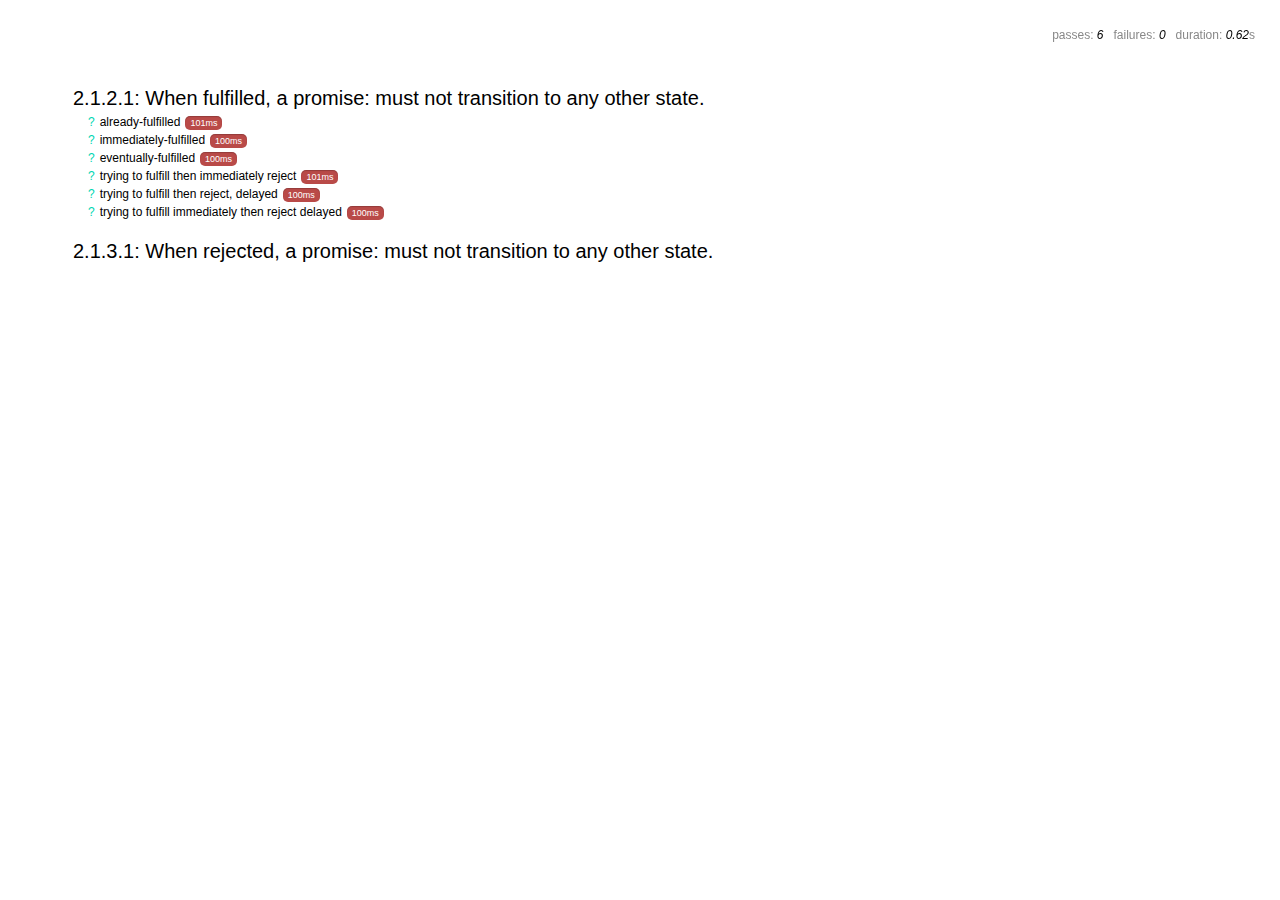
<file: www/lib/bluebird/browser/index.html>
<!DOCTYPE html>
<html>
<head>
    <link href="./mocha.css" rel="stylesheet">
    <title></title>
</head>
<body>
<div id="mocha"></div>
<script type="text/javascript" src="json.js"></script>
<script type="text/javascript" src="have_getters.js"></script>
<script type="text/javascript" src="./mocha.js"></script>
<script type="text/javascript" src="mocha_init.js"></script>
<script type="text/javascript" src="es5-shim.js"></script>
<script type="text/javascript" src="es5-sham.js"></script>
<script type="text/javascript" src="bundle.js"></script>
<script type="text/javascript" src="init_run.js"></script>
<script type="text/javascript" src="do_run.js"></script>
</body>
</html>
</file>
<file: www/lib/bluebird/browser/mocha.css>
/*
(The MIT License)

Copyright (c) 2011-2013 TJ Holowaychuk <tj@vision-media.ca>

Permission is hereby granted, free of charge, to any person obtaining
a copy of this software and associated documentation files (the
'Software'), to deal in the Software without restriction, including
without limitation the rights to use, copy, modify, merge, publish,
distribute, sublicense, and/or sell copies of the Software, and to
permit persons to whom the Software is furnished to do so, subject to
the following conditions:

The above copyright notice and this permission notice shall be
included in all copies or substantial portions of the Software.

THE SOFTWARE IS PROVIDED 'AS IS', WITHOUT WARRANTY OF ANY KIND,
EXPRESS OR IMPLIED, INCLUDING BUT NOT LIMITED TO THE WARRANTIES OF
MERCHANTABILITY, FITNESS FOR A PARTICULAR PURPOSE AND NONINFRINGEMENT.
IN NO EVENT SHALL THE AUTHORS OR COPYRIGHT HOLDERS BE LIABLE FOR ANY
CLAIM, DAMAGES OR OTHER LIABILITY, WHETHER IN AN ACTION OF CONTRACT,
TORT OR OTHERWISE, ARISING FROM, OUT OF OR IN CONNECTION WITH THE
SOFTWARE OR THE USE OR OTHER DEALINGS IN THE SOFTWARE.
*/

@charset "UTF-8";
body {
  font: 20px/1.5 "Helvetica Neue", Helvetica, Arial, sans-serif;
  padding: 60px 50px;
}

#mocha ul, #mocha li {
  margin: 0;
  padding: 0;
}

#mocha ul {
  list-style: none;
}

#mocha h1, #mocha h2 {
  margin: 0;
}

#mocha h1 {
  margin-top: 15px;
  font-size: 1em;
  font-weight: 200;
}

#mocha h1 a {
  text-decoration: none;
  color: inherit;
}

#mocha h1 a:hover {
  text-decoration: underline;
}

#mocha .suite .suite h1 {
  margin-top: 0;
  font-size: .8em;
}

#mocha h2 {
  font-size: 12px;
  font-weight: normal;
  cursor: pointer;
}

#mocha .suite {
  margin-left: 15px;
}

#mocha .test {
  margin-left: 15px;
}

#mocha .test:hover h2::after {
  position: relative;
  top: 0;
  right: -10px;
  content: '(view source)';
  font-size: 12px;
  font-family: arial;
  color: #888;
}

#mocha .test.pending:hover h2::after {
  content: '(pending)';
  font-family: arial;
}

#mocha .test.pass.medium .duration {
  background: #C09853;
}

#mocha .test.pass.slow .duration {
  background: #B94A48;
}

#mocha .test.pass::before {
  content: '?';
  font-size: 12px;
  display: block;
  float: left;
  margin-right: 5px;
  color: #00d6b2;
}

#mocha .test.pass .duration {
  font-size: 9px;
  margin-left: 5px;
  padding: 2px 5px;
  color: white;
  -webkit-box-shadow: inset 0 1px 1px rgba(0,0,0,.2);
  -moz-box-shadow: inset 0 1px 1px rgba(0,0,0,.2);
  box-shadow: inset 0 1px 1px rgba(0,0,0,.2);
  -webkit-border-radius: 5px;
  -moz-border-radius: 5px;
  -ms-border-radius: 5px;
  -o-border-radius: 5px;
  border-radius: 5px;
}

#mocha .test.pass.fast .duration {
  display: none;
}

#mocha .test.pending {
  color: #0b97c4;
}

#mocha .test.pending::before {
  content: '?';
  color: #0b97c4;
}

#mocha .test.fail {
  color: #c00;
}

#mocha .test.fail pre {
  color: black;
}

#mocha .test.fail::before {
  content: '?';
  font-size: 12px;
  display: block;
  float: left;
  margin-right: 5px;
  color: #c00;
}

#mocha .test pre.error {
  color: #c00;
}

#mocha .test pre {
  display: inline-block;
  font: 12px/1.5 monaco, monospace;
  margin: 5px;
  padding: 15px;
  border: 1px solid #eee;
  border-bottom-color: #ddd;
  -webkit-border-radius: 3px;
  -webkit-box-shadow: 0 1px 3px #eee;
}

#report.pass .test.fail {
  display: none;
}

#report.fail .test.pass {
  display: none;
}

#error {
  color: #c00;
  font-size: 1.5  em;
  font-weight: 100;
  letter-spacing: 1px;
}

#mocha-stats {
  position: fixed;
  top: 15px;
  right: 10px;
  font-size: 12px;
  margin: 0;
  color: #888;
}

#mocha-stats .progress {
  float: right;
  padding-top: 0;
}

#mocha-stats em {
  color: black;
}

#mocha-stats a {
  text-decoration: none;
  color: inherit;
}

#mocha-stats a:hover {
  border-bottom: 1px solid #eee;
}

#mocha-stats li {
  display: inline-block;
  margin: 0 5px;
  list-style: none;
  padding-top: 11px;
}

code .comment { color: #ddd }
code .init { color: #2F6FAD }
code .string { color: #5890AD }
code .keyword { color: #8A6343 }
code .number { color: #2F6FAD }
</file>
